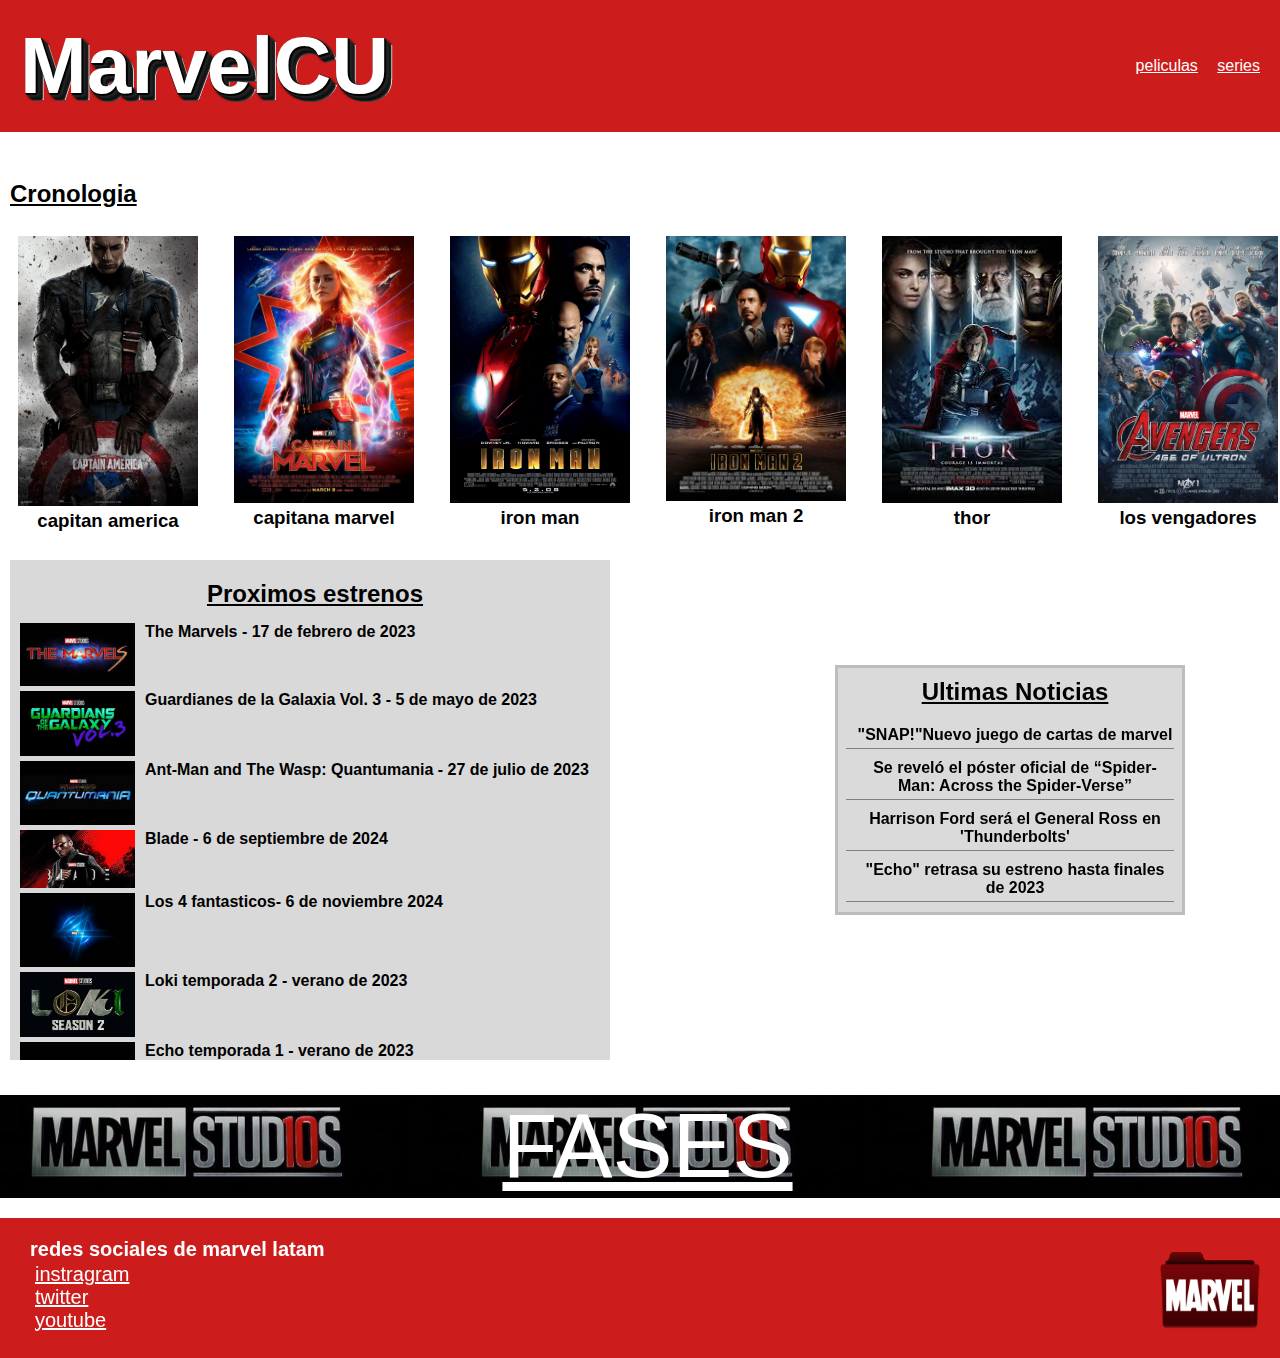
<file: index.html>
<!DOCTYPE html>
<html lang="en">

<head>
    <meta charset="UTF-8">
    <meta http-equiv="X-UA-Compatible" content="IE=edge">
    <meta name="viewport" content="width=device-width, initial-scale=1.0">
    <link rel="stylesheet" href="./css/style.css">
    <title>Proyecto CoderHouse</title>
</head>

<body>

    <header>
        <h1>MarvelCU</h1>

        <nav class="textoBajo">
            <ul>
                <a href="./peliculas/index.html">peliculas</a>
                <a href="./series/index.html">series</a>
            </ul>
        </nav>
    </header>

    <main>
        <a href="./cronologia/index.html"><h2 class="name">Cronologia</h2></a>
        <section class="ordenPosters">
            

            <article class="cronologia">
                <img class="poster" src="./imagenes/cap1.jpg" width="180px">
                <h3>capitan america</h3>
            </article>

            <article class="cronologia">
                <img class="poster" src="./imagenes/capitanamarvel.jpg" width="180px">
                <h3>capitana marvel</h3>
            </article>

            <article class="cronologia">
                <img class="poster" src="./imagenes/ironman1.jpg" width="180px">
                <h3>iron man</h3>
            </article>

            <article class="cronologia">
                <img class="poster" src="./imagenes/ironman2.jpg" width="180px">
                <h3>iron man 2</h3>
            </article>

            <article class="cronologia">
                <img class="poster" src="./imagenes/thor.jpg" width="180px">
                <h3>thor</h3>
            </article>

            <article class="cronologia">
                <img class="poster" src="./imagenes/avenger1.jpg" width="180px">
                <h3>los vengadores</h3>
            </article>

        </section>

        <section class="grid-container">

        <div class="grid1"> 

            <h2>Proximos estrenos</h2>

            <article class="estrenos">
                <img src="./imagenes/marvels.jpg" width="115px">
                <h4>The Marvels - 17 de febrero de 2023</h4>
            </article>
            
            <article class="estrenos">
                <img src="./imagenes/guardianesvol3.jpg" width="115px" >
                <h4>Guardianes de la Galaxia Vol. 3 - 5 de mayo de 2023</h4>
            </article>
            <article class="estrenos">
                <img src="./imagenes/ant3.png" width="115px">
                <h4>Ant-Man and The Wasp: Quantumania - 27 de julio de 2023</h4>
            </article>

            <article class="estrenos">
                <img src="./imagenes/blade.jpg" width="115px">
                <h4>Blade - 6 de septiembre de 2024</h4>
            </article>

            <article class="estrenos">
                <img src="./imagenes/4fantasticos.jpeg" width="115px">
                <h4>Los 4 fantasticos- 6 de noviembre 2024</h4>
            </article>
            
            <article class="estrenos">
                <img src="./imagenes/loki2.jpg" width="115px">
                <h4>Loki temporada 2 - verano de 2023</h4>
            </article>

            <article class="estrenos"> 
                <img src="./imagenes/echo.jpeg" width="115px">
                <h4>Echo temporada 1 - verano de 2023</h4>
            </article>

            <article class="estrenos">
                <img src="./imagenes/capm2.png" width="115px">
                <h4>Capitana Marvel 2 - 28 de julio 2023</h4>
            </article>

            <article class="estrenos">
                <img src="./imagenes/secretinvasion.jpeg" width="115px">
                <h4>Secret Invasion temporada 1 - primavera de 2023</h4>
            </article>

            <article class="estrenos">
                <img src="./imagenes/ironsheart.jpeg" width="115px">
                <h4>Ironheart temporada 1 - otoño 2023</h4>
            </article>

            <article class="estrenos">
                <img src="./imagenes/cap4.jpg" width="115px">
            <h4>Capitan America: new world order - 3 de mayo 2024</h4>
            </article>

        </div>

        <div class="grid2">

            <h2>Ultimas Noticias</h2>

            <article class="text">
                <h4>"SNAP!"Nuevo juego de cartas de marvel</h4>
            </article>

            <article class="text">
                <h4>Se reveló el póster oficial de “Spider-Man: Across the Spider-Verse”</h4>
            </article>

            <article class="text">
                <h4>Harrison Ford será el General Ross en 'Thunderbolts'</h4>
            </article>
            
            <article class="text">
                <h4>"Echo" retrasa su estreno hasta finales de 2023</h4>
            </article>
        </div>

        </section>

        <aside class="grid3">

            <article class="fases">
                <a href="./fases/index.html">FASES</a>
            </article>

        </aside>
    </main>

    <footer>
        <div class="redes">
            <h4 class="redes">redes sociales de marvel latam</h4>
            <a href="https://www.instagram.com/marvellatam/?hl=es-la" target="_blank">instragram</a>
            <a href="http://https://twitter.com/MarvelLATAM?ref_src=twsrc%5Egoogle%7Ctwcamp%5Eserp%7Ctwgr%5Eauthor" target="_blank" rel="noopener noreferrer">twitter</a>
            <a href="http://https://www.youtube.com/@MarvelLatino" target="_blank" rel="noopener noreferrer">youtube</a>
        </div>

        <img src="./imagenes/Marvel_icon-icons.com_61667.png" width="100px">

    </footer>


</body>

</html>
</file>
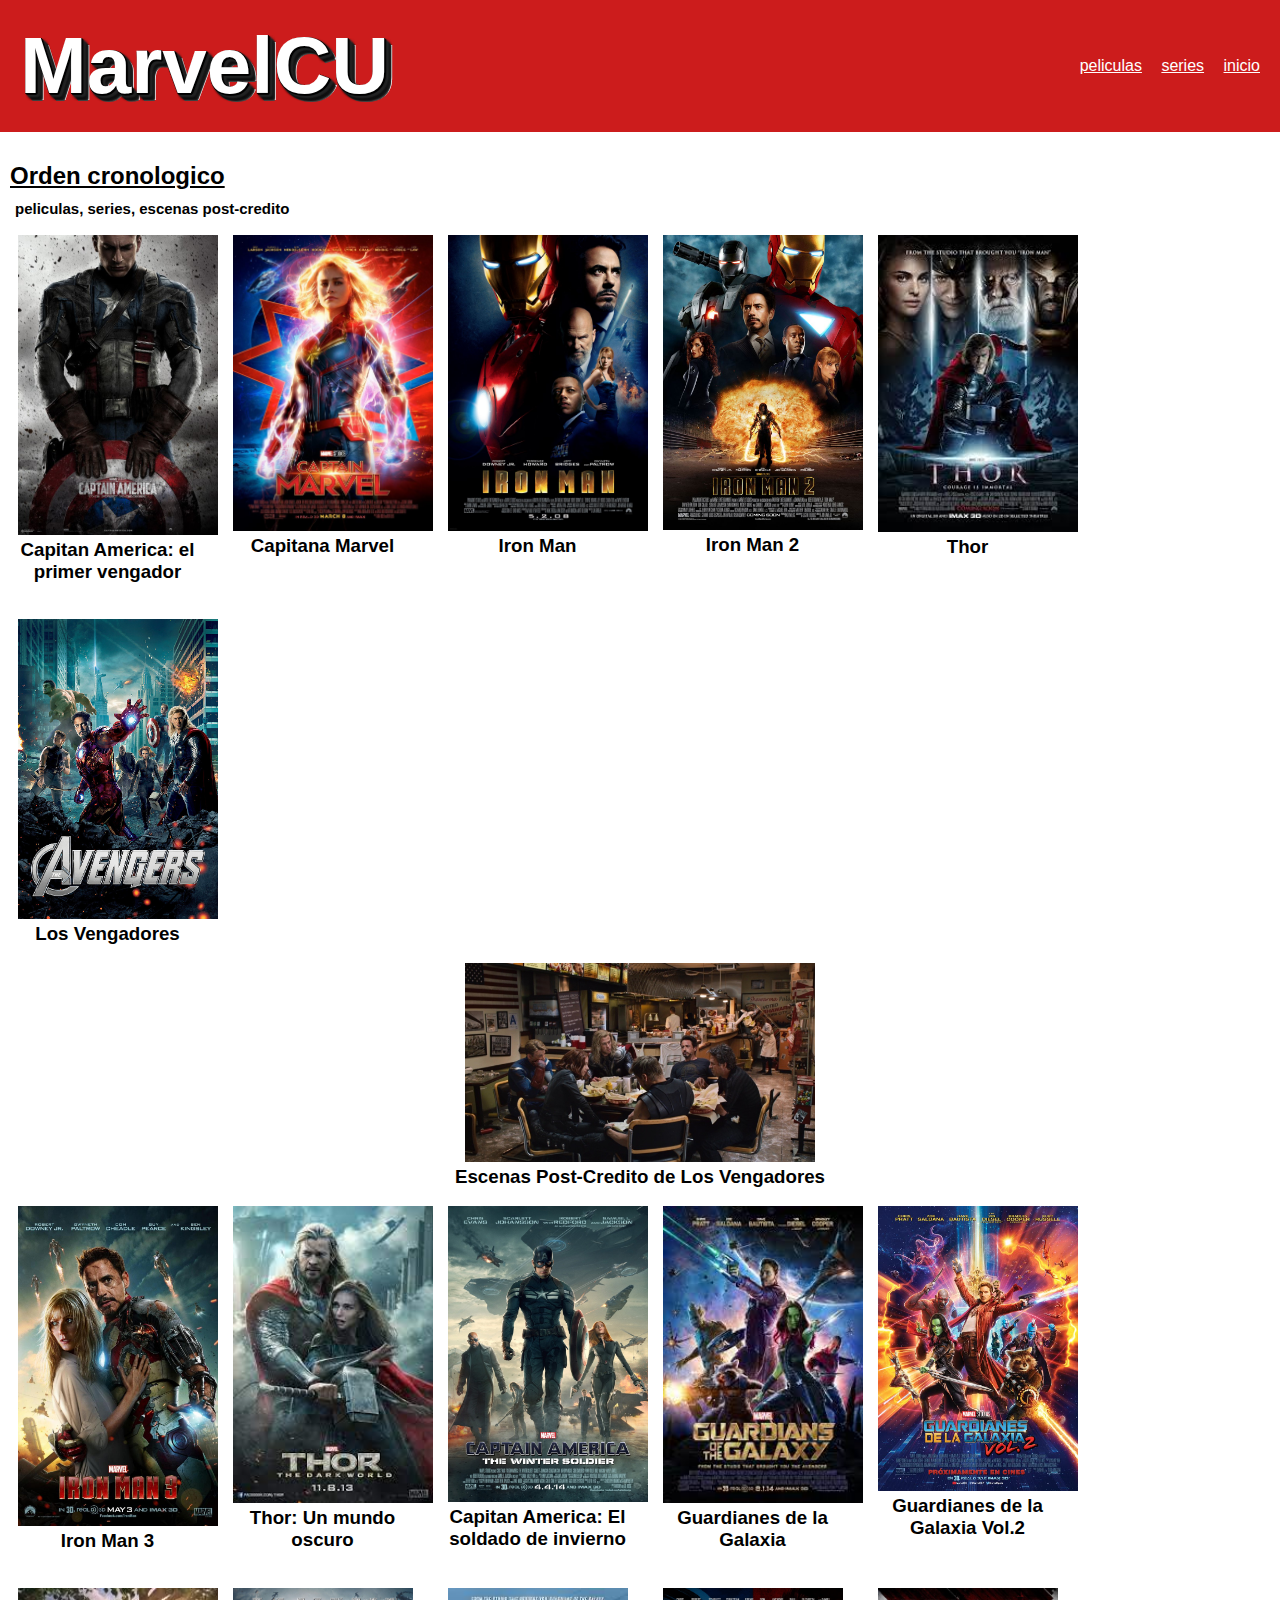
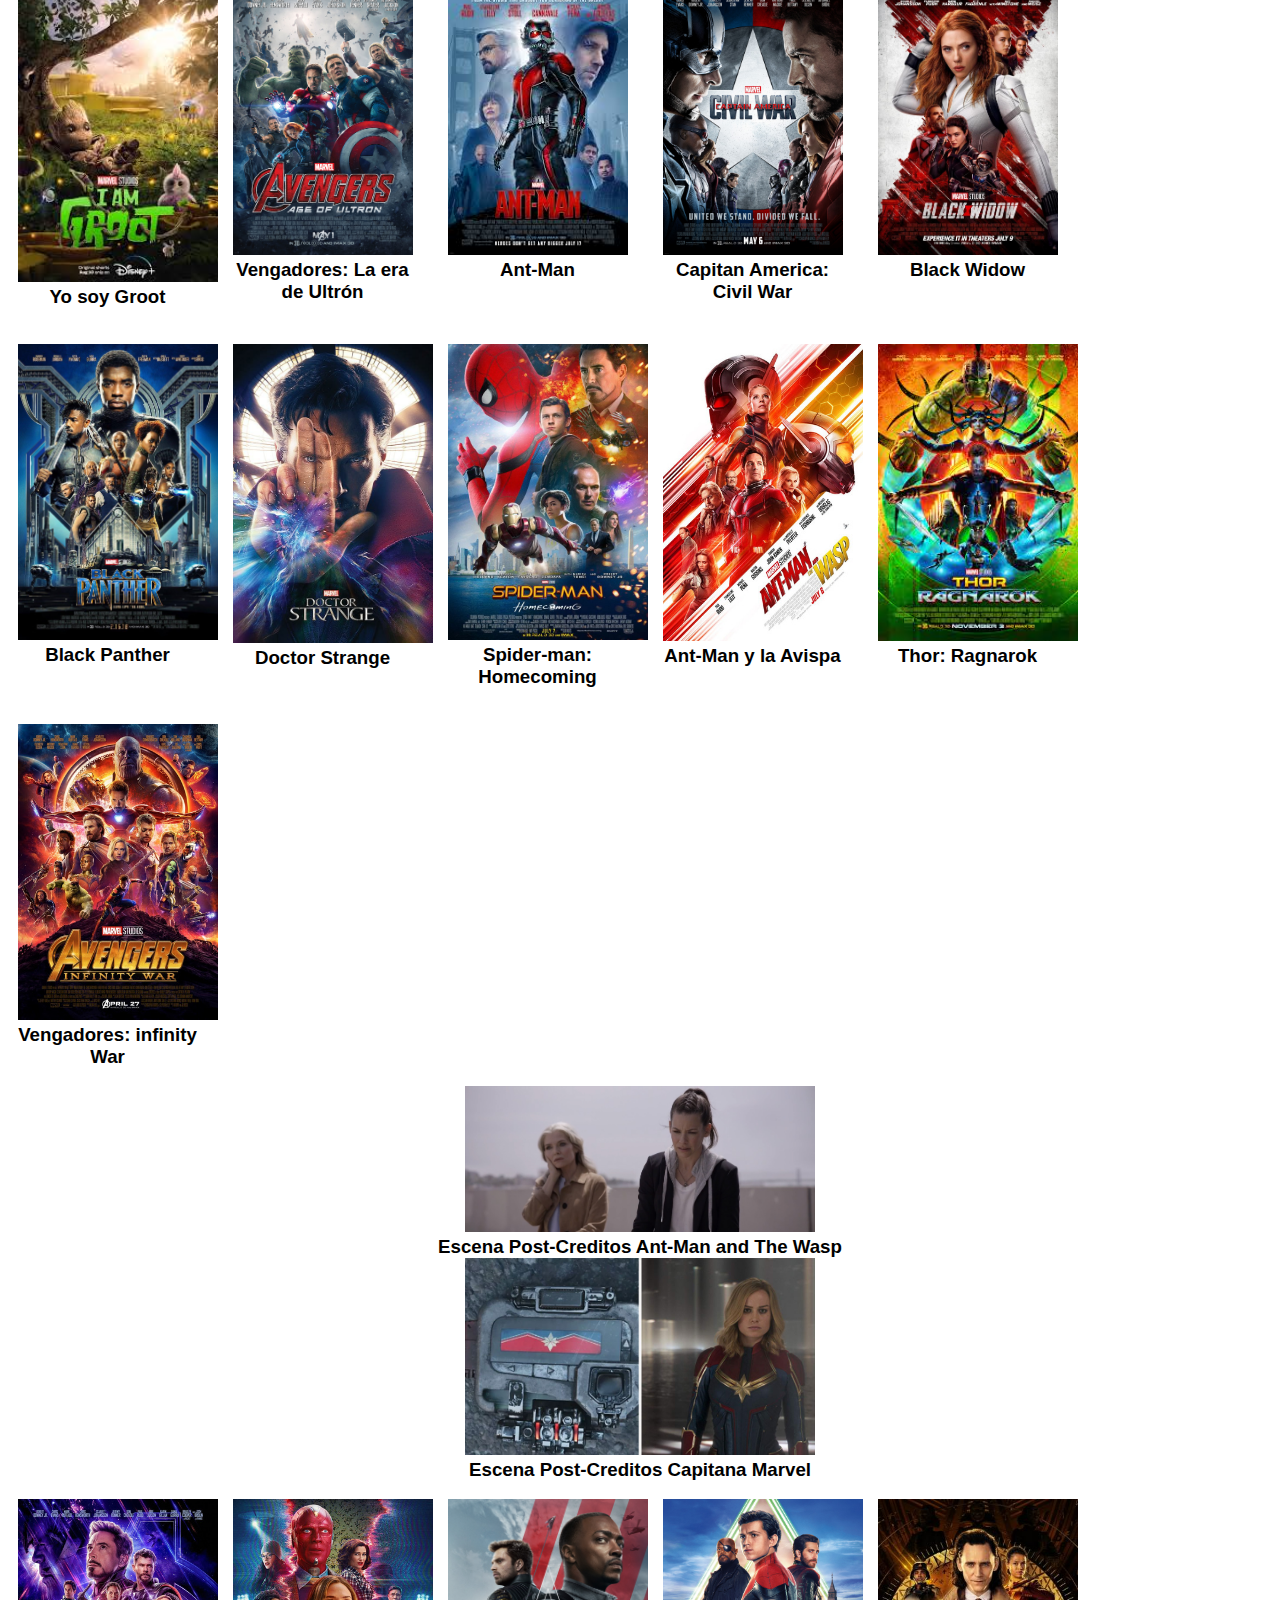
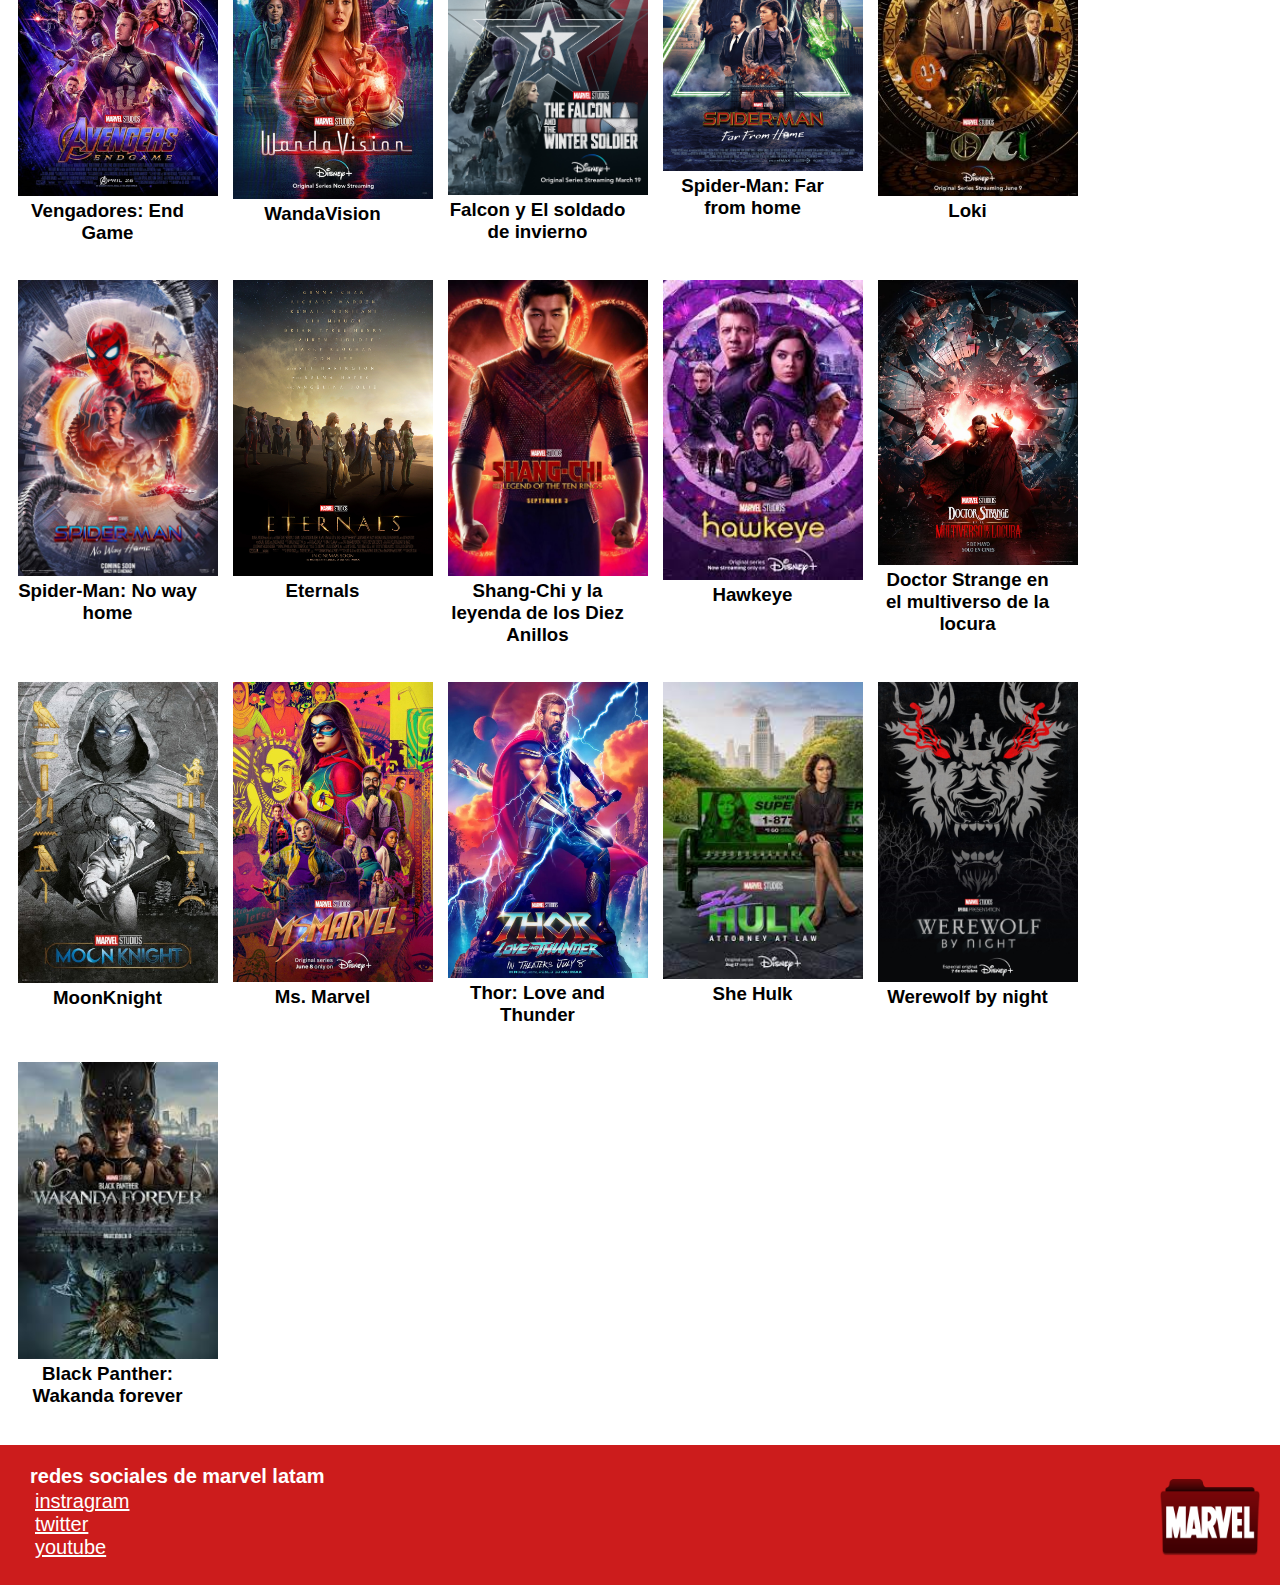
<file: cronologia/index.html>
<!DOCTYPE html>
<html lang="en">

<head>
    <meta charset="UTF-8">
    <meta http-equiv="X-UA-Compatible" content="IE=edge">
    <meta name="viewport" content="width=device-width, initial-scale=1.0">
    <link rel="stylesheet" href="../css/style.css">
    <title>Proyecto CoderHouse</title>
</head>

<body>

    <header>
        <h1>MarvelCU</h1>

        <nav class="textoBajo">
            <ul>
                <a href="../peliculas">peliculas</a>
                <a href="../series">series</a>
                <a href="../index.html">inicio</a>
            </ul>
        </nav>
    </header>

    <main>
        <h2>Orden cronologico</h2>
        <h3 class="subtitulo">peliculas, series, escenas post-credito</h3>

        <section class="cronoOrden">
            <article class="crono">
                <img class="poster" src="../imagenes/cap1.jpg" width="200px">
                <h3>Capitan America: el primer vengador</h3>
            </article>

            <article class="crono">
                <img class="poster" src="../imagenes/capitanamarvel.jpg" width="200px">
                <h3>Capitana Marvel</h3>
            </article>

            <article class="crono">
                <img class="poster" src="../imagenes/ironman1.jpg" width="200px">
                <h3>Iron Man</h3>
            </article>

            <article class="crono">
                <img class="poster" src="../imagenes/ironman2.jpg" width="200px">
                <h3>Iron Man 2</h3>
            </article>

            <article class="crono">
                <img class="poster" src="../imagenes/thor.jpg" width="200px">
                <h3>Thor</h3>
            </article>

            <article class="crono">
                <img class="poster" src="../imagenes/vengadores1.jpg" width="200px">
                <h3>Los Vengadores</h3>
            </article>

            <article class="cronoPost">
                <img src="../imagenes/avengerspost.jpg" width="350px">
                <h3>Escenas Post-Credito de Los Vengadores</h3>
            </article>

            <article class="crono">
                <img class="poster" src="../imagenes/ironman3.jpg" width="200px">
                <h3>Iron Man 3</h3>
            </article>

            <article class="crono">
                <img class="poster" src="../imagenes/thor2.jpg" width="200px">
                <h3>Thor: Un mundo oscuro</h3>
            </article>

            <article class="crono">
                <img class="poster" src="../imagenes/cap2.jpg" width="200px">
                <h3>Capitan America: El soldado de invierno</h3>
            </article>

            <article class="crono">
                <img class="poster" src="../imagenes/guardianesvol1.jpg" width="200px">
                <h3>Guardianes de la Galaxia</h3>
            </article>

            <article class="crono">
                <img class="poster" src="../imagenes/guardianesvol2.jpg" width="200px">
                <h3>Guardianes de la Galaxia Vol.2</h3>
            </article>

            <article class="crono">
                <img class="poster" src="../imagenes/groot.jpg" width="200px">
                <h3>Yo soy Groot</h3>
            </article>

            <article class="crono">
                <img class="poster" src="../imagenes/avenger1.jpg" width="180px">
                <h3>Vengadores: La era de Ultrón</h3>
            </article>

            <article class="crono">
                <img class=" poster" src="../imagenes/antman1.jpg" width="180px">
                <h3>Ant-Man</h3>
            </article>

            <article class="crono">
                <img class="poster" src="../imagenes/civilwar.jpg" width="180px">
                <h3>Capitan America: Civil War</h3>
            </article>

            <article class="crono">
                <img class="poster" src="../imagenes/blackwidow.jpg" width="180px">
                <h3>Black Widow</h3>
            </article>

            <article class="crono">
                <img class="poster" src="../imagenes/blackphanter.jpg" width="200px">
                <h3>Black Panther</h3>
            </article>

            <article class="crono">
                <img class="poster" src="../imagenes/drstrange.jpg" width="200px">
                <h3>Doctor Strange</h3>
            </article>

            <article class="crono">
                <img class="poster" src="../imagenes/spiderman1.jpg" width="200px">
                <h3>Spider-man: Homecoming</h3>
            </article>

            <article class="crono">
                <img class="poster" src="../imagenes/antmanwasp.jpg" width="200px">
                <h3>Ant-Man y la Avispa</h3>
            </article>

            <article class="crono">
                <img class="poster" src="../imagenes/thor3.jpg" width="200px">
                <h3>Thor: Ragnarok</h3>
            </article>

            <article class="crono">
                <img class="poster" src="../imagenes/infinitywar.jpg" width="200px">
                <h3>Vengadores: infinity War</h3>
            </article>

            <article class="cronoPost">
                <img class="poster" src="../imagenes/escenaantman.jpg" width="350px">
                <h3>Escena Post-Creditos Ant-Man and The Wasp</h3>
            </article>

            <article class="cronoPost">
                <img class="poster" src="../imagenes/postcapitanamarvel.jpg" width="350px">
                <h3>Escena Post-Creditos Capitana Marvel</h3>
            </article>

            <article class="crono">
                <img class="poster" src="../imagenes/endgame.jpg" width="200px">
                <h3>Vengadores: End Game</h3>
            </article>

            <article class="crono">
                <img class="poster" src="../imagenes/wandavision.jpg" width="200px">
                <h3>WandaVision</h3>
            </article>

            <article class="crono">
                <img class="poster" src="../imagenes/falconwinter.jpg" width="200px">
                <h3>Falcon y El soldado de invierno</h3>
            </article>

            <article class="pelis">
                <img class="poster" src="../imagenes/spiderman2.jpg" width="200px">
                <h3>Spider-Man: Far from home</h3>
            </article>

            <article class="crono">
                <img class="poster" src="../imagenes/lokk.jpg" width="200px">
                <h3>Loki</h3>
            </article>

            <article class="crono">
                <img class="poster" src="../imagenes/spiderman3.jpg" width="200px">
                <h3>Spider-Man: No way home</h3>
            </article>

            <article class="crono">
                <img class="poster" src="../imagenes/eternals.jpg" width="200px">
                <h3>Eternals</h3>
            </article>

            <article class="crono">
                <img class="poster" src="../imagenes/shangchi.jpg" width="200px">
                <h3>Shang-Chi y la leyenda de los Diez Anillos</h3>
            </article>

            <article class="crono">
                <img class="poster" src="../imagenes/haweye.jpg" width="200px">
                <h3>Hawkeye</h3>
            </article>

            <article class="crono">
                <img class="poster" src="../imagenes/drstrange2.jpg" width="200px">
                <h3>Doctor Strange en el multiverso de la locura</h3>
            </article>

            <article class="crono">
                <img class="poster" src="../imagenes/moonknight.png" width="200px">
                <h3>MoonKnight</h3>
            </article>

            <article class="crono">
                <img class="poster" src="../imagenes/ms marvel.jpg" width="200px">
                <h3>Ms. Marvel</h3>
            </article>

            <article class="crono">
                <img class="poster" src="../imagenes/thor4.jpg" width="200px">
                <h3>Thor: Love and Thunder</h3>
            </article>

            <article class="crono">
                <img class="poster" src="../imagenes/shehulk.jpg" width="200px">
                <h3>She Hulk</h3>
            </article>

            <article class="crono">
                <img class="poster" src="../imagenes/werewolf.jpg" width="200px">
                <h3>Werewolf by night</h3>
            </article>

            <article class="crono">
                <img class="poster" src="../imagenes/wakandaforever.jpg" width="200px">
                <h3>Black Panther: Wakanda forever</h3>
            </article>
        </section>



    </main>





    <footer>
        <div class="redes">
            <h4 class="redes">redes sociales de marvel latam</h4>
            <a href="https://www.instagram.com/marvellatam/?hl=es-la" target="_blank">instragram</a>
            <a href="http://https://twitter.com/MarvelLATAM?ref_src=twsrc%5Egoogle%7Ctwcamp%5Eserp%7Ctwgr%5Eauthor" target="_blank" rel="noopener noreferrer">twitter</a>
            <a href="http://https://www.youtube.com/@MarvelLatino" target="_blank" rel="noopener noreferrer">youtube</a>
        </div>

        <img src="../imagenes/Marvel_icon-icons.com_61667.png" width="100px">

    </footer>

</body>
</html>
</file>
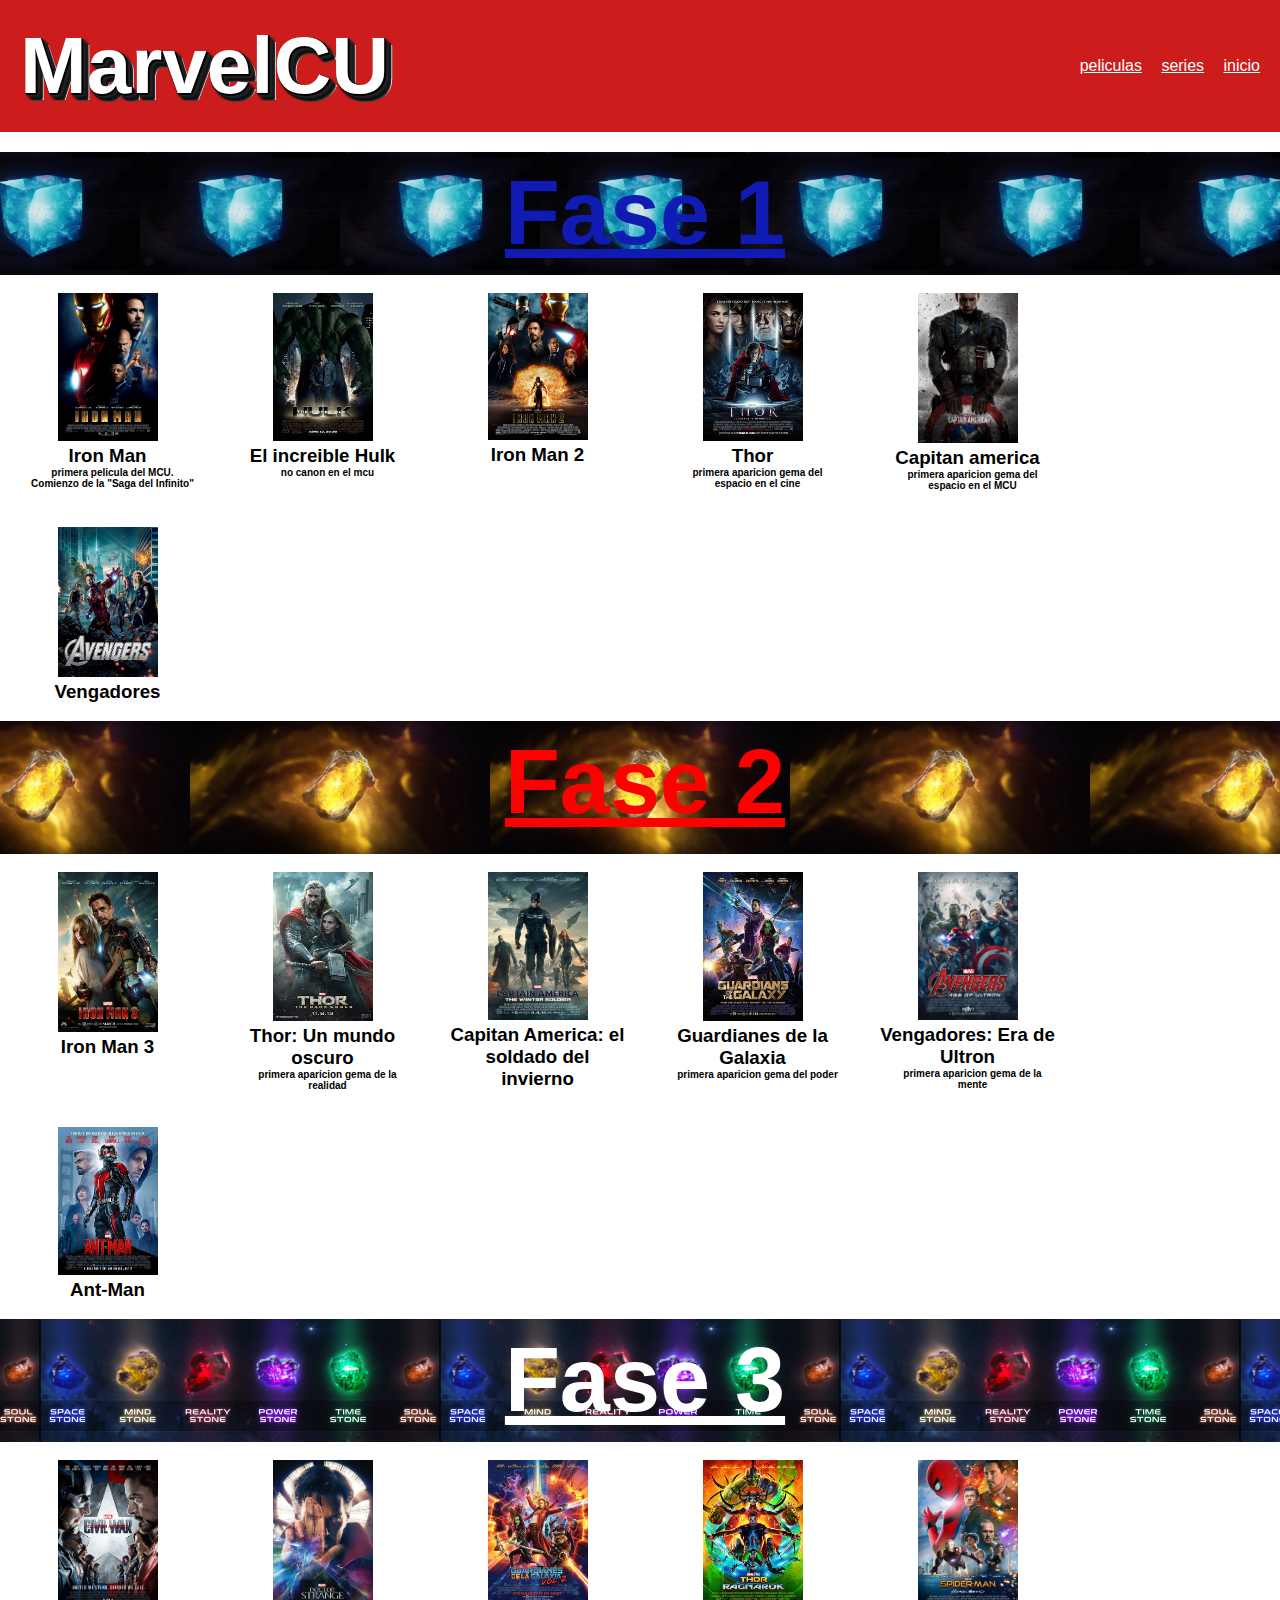
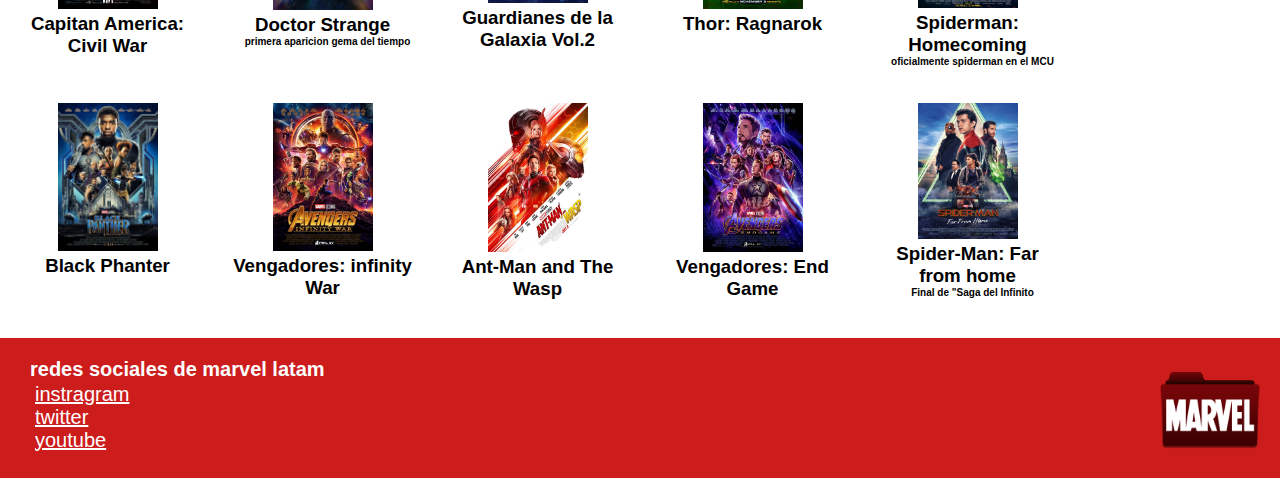
<file: fases/index.html>
<!DOCTYPE html>
<html lang="en">

<head>
    <meta charset="UTF-8">
    <meta http-equiv="X-UA-Compatible" content="IE=edge">
    <meta name="viewport" content="width=device-width, initial-scale=1.0">
    <link rel="stylesheet" href="../css/style.css">
    <title>Proyecto CoderHouse</title>
</head>

<body>

    <header>
        <h1>MarvelCU</h1>

        <nav class="textoBajo">
            <ul>
                <a href="../peliculas/index.html">peliculas</a>
                <a href="../series/index.html">series</a>
                <a href="../index.html">inicio</a>
            </ul>
        </nav>
    </header>


    <main>

        <h2 class="fase1">Fase 1</h2>
        
        <section class="ordenFases">

            <article class="fase">
                <img class="poster" src="../imagenes/ironman1.jpg" width="100px">
                <h3>Iron Man</h3>
                <h4 class="datos">primera pelicula del MCU.</h4>
                <h4 class="datos">Comienzo de la "Saga del Infinito"</h4>
            </article>
            
            <article class="fase">
                <img class="poster" src="../imagenes/hulk.jpg" width="100px">
                <h3>El increible Hulk</h3>
                <h4 class="datos">no canon en el mcu</h4>
            </article>

            <article class="fase">
                <img class="poster" src="../imagenes/ironman2.jpg" width="100px">
                <h3>Iron Man 2</h3>
            </article>

            <article class="fase">
                <img class="poster" src="../imagenes/thor.jpg" width="100px">
                <h3>Thor</h3>
                <h4 class="datos">primera aparicion gema del espacio en el cine</h4>
            </article>

            <article class="fase">
                <img class="poster" src="../imagenes/cap1.jpg" width="100px">
                <h3>Capitan america</h3>
                <h4 class="datos">primera aparicion gema del espacio en el MCU</h4>
            </article>

            <article class="fase">
                <img class="poster" src="../imagenes/vengadores1.jpg" width="100px">
                <h3>Vengadores</h3>
            </article>
        </section>

        <h2 class="fase2">Fase 2</h2>

        <section class="ordenFases">
            <article class="fase">
                <img class="poster" src="../imagenes/ironman3.jpg" width="100px">
                <h3>Iron Man 3</h3>
            </article>

            <article class="fase">
                <img class="poster" src="../imagenes/thor2.jpg" width="100px">
                <h3>Thor: Un mundo oscuro</h3>
                <h4 class="datos">primera aparicion gema de la realidad</h4>
            </article>

            <article class="fase">
                <img src="../imagenes/cap2.jpg" width="100px">
                <h3>Capitan America: el soldado del invierno</h3>
            </article>

            <article class="fase">
                <img class="poster" src="../imagenes/guardianesvol1.jpg" width="100px">
                <h3>Guardianes de la Galaxia</h3>
                <h4 class="datos">primera aparicion gema del poder</h4>
            </article>

            <article class="fase">
                <img class="poster" src="../imagenes/avenger1.jpg" width="100px">
                <h3>Vengadores: Era de Ultron</h3>
                <h4 class="datos">primera aparicion gema de la mente</h4>
            </article>

            <article class="fase">
                <img class="poster" src="../imagenes/antman1.jpg" width="100px">
                <h3>Ant-Man</h3>
            </article>
        </section>

        <h2 class="fase3">Fase 3</h2>
        <section class="ordenFases">

            <article class="fase">
                <img class="poster" src="../imagenes/civilwar.jpg" width="100px">
                <h3>Capitan America: Civil War</h3>
            </article>

            <article class="fase">
                <img class="poster" src="../imagenes/drstrange.jpg" width="100px">
                <h3>Doctor Strange</h3>
                <h4 class="datos">primera aparicion gema del tiempo</h4>
            </article>

            <article class="fase">
                <img class="poster" src="../imagenes/guardianesvol2.jpg" width="100px">
                <h3>Guardianes de la Galaxia Vol.2</h3>
            </article>

            <article class="fase">
                <img class="poster" src="../imagenes/thor3.jpg" width="100px">
                <h3>Thor: Ragnarok</h3>
            </article>

            <article class="fase">
                <img class="poster" src="../imagenes/spiderman1.jpg" width="100px">
                <h3>Spiderman: Homecoming</h3>
                <h4 class="datos">oficialmente spiderman en el MCU</h4>
            </article>

            <article class="fase">
                <img class="poster" src="../imagenes/blackphanter.jpg" width="100px">
                <h3>Black Phanter</h3>
            </article>

            <article class="fase">
                <img class="poster" src="../imagenes/infinitywar.jpg" width="100px">
                <h3>Vengadores: infinity War</h3>
            </article>

            <article class="fase">
                <img class="poster" src="../imagenes/antmanwasp.jpg" width="100px">
                <h3>Ant-Man and The Wasp</h3>
            </article>

            <article class="fase">
                <img class="poster" src="../imagenes/endgame.jpg" width="100px">
                <h3>Vengadores: End Game</h3>
            </article>

            <article class="fase">
                <img class="poster" src="../imagenes/spiderman2.jpg" width="100px">
                <h3>Spider-Man: Far from home</h3>
                <h4 class="datos">Final de "Saga del Infinito</h4>
            </article>
        </section>

    </main>


    <footer>
        <div class="redes">
            <h4 class="redes">redes sociales de marvel latam</h4>
            <a href="https://www.instagram.com/marvellatam/?hl=es-la" target="_blank">instragram</a>
            <a href="http://https://twitter.com/MarvelLATAM?ref_src=twsrc%5Egoogle%7Ctwcamp%5Eserp%7Ctwgr%5Eauthor" target="_blank" rel="noopener noreferrer">twitter</a>
            <a href="http://https://www.youtube.com/@MarvelLatino" target="_blank" rel="noopener noreferrer">youtube</a>
        </div>


        <img src="../imagenes/Marvel_icon-icons.com_61667.png" width="100px">

    </footer>

</body>

</html>
</file>
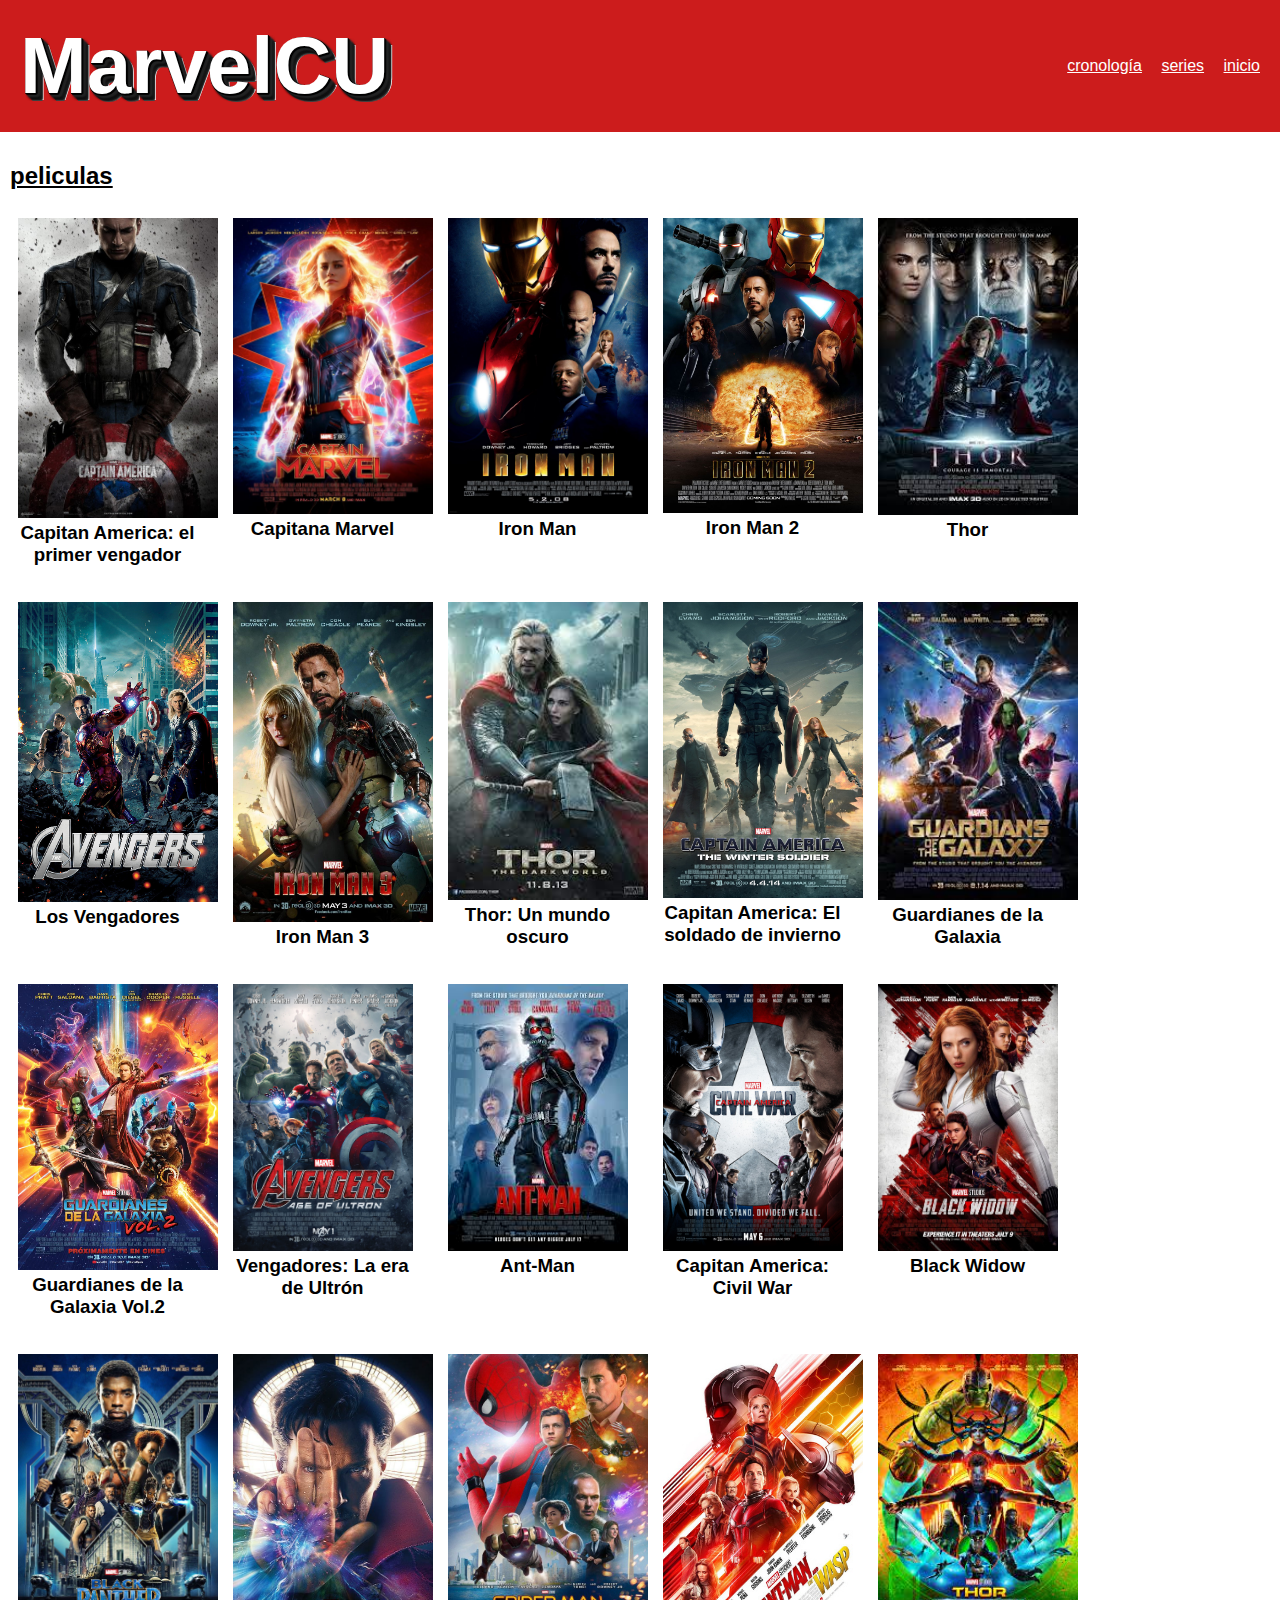
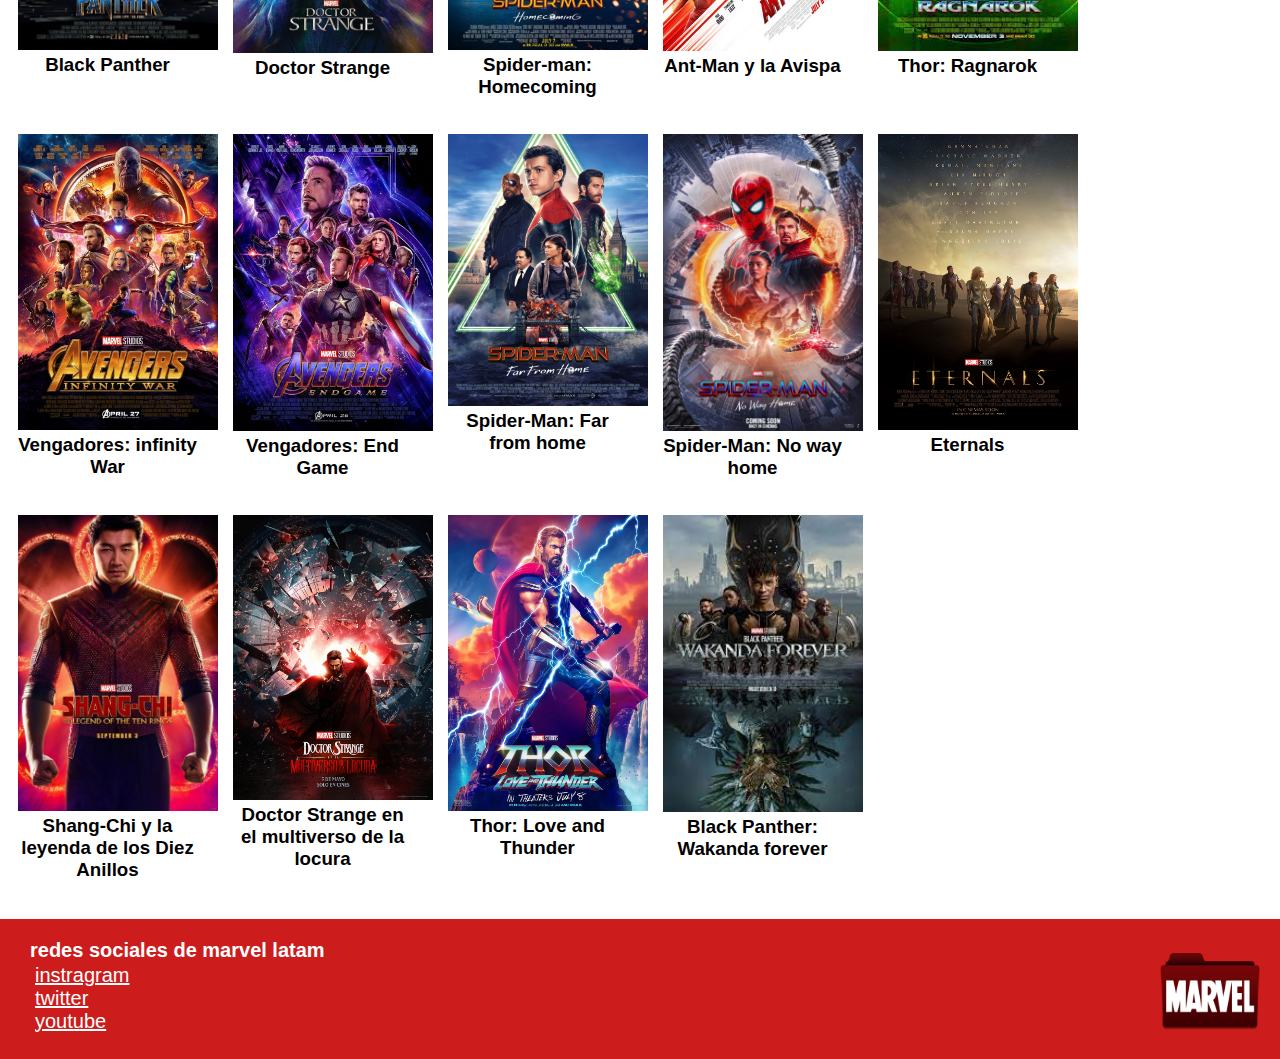
<file: peliculas/index.html>
<!DOCTYPE html>
<html lang="en">

<head>
    <meta charset="UTF-8">
    <meta http-equiv="X-UA-Compatible" content="IE=edge">
    <meta name="viewport" content="width=device-width, initial-scale=1.0">
    <link rel="stylesheet" href="../css/style.css">
    <title>Proyecto CoderHouse</title>
</head>

<body>

    <header>
        <h1>MarvelCU</h1>

        <nav class="textoBajo">
            <ul>
                <a href="../cronologia/index.html">cronología</a>
                <a href="../series/index.html">series</a>
                <a href="../index.html">inicio</a>
            </ul>
        </nav>
    </header>


    <main>
        <h2>peliculas</h2>
        <section class="ordenPelis">
            

            <article class="pelis">
                <img class="poster" src="../imagenes/cap1.jpg" width="200px">
                <h3>Capitan America: el primer vengador</h3>
            </article>

            <article class="pelis">
                <img class="poster" src="../imagenes/capitanamarvel.jpg" width="200px">
                <h3>Capitana Marvel</h3>
            </article>

            <article class="pelis">
                <img class="poster" src="../imagenes/ironman1.jpg" width="200px">
                <h3>Iron Man</h3>
            </article>

            <article class="pelis">
                <img class="poster" src="../imagenes/ironman2.jpg" width="200px">
                <h3>Iron Man 2</h3>
            </article>

            <article class="pelis">
                <img class="poster" src="../imagenes/thor.jpg" width="200px">
                <h3>Thor</h3>
            </article>

            <article class="pelis">
                <img class="poster" src="../imagenes/vengadores1.jpg" width="200px">
                <h3>Los Vengadores</h3>
            </article>

            <article class="pelis">
                <img class="poster" src="../imagenes/ironman3.jpg" width="200px">
                <h3>Iron Man 3</h3>
            </article>

            <article class="pelis">
                <img class="poster" src="../imagenes/thor2.jpg" width="200px">
                <h3>Thor: Un mundo oscuro</h3>
            </article>

            <article class="pelis">
                <img class="poster" src="../imagenes/cap2.jpg" width="200px">
                <h3>Capitan America: El soldado de invierno</h3>
            </article>

            <article class="pelis">
                <img class="poster" src="../imagenes/guardianesvol1.jpg" width="200px">
                <h3>Guardianes de la Galaxia</h3>
            </article>

            <article class="pelis">
                <img class="poster" src="../imagenes/guardianesvol2.jpg" width="200px">
                <h3>Guardianes de la Galaxia Vol.2</h3>
            </article>

            <article class="pelis">
                <img class="poster" src="../imagenes/avenger1.jpg" width="180px">
                <h3>Vengadores: La era de Ultrón</h3>
            </article>

            <article class="pelis">
                <img class="poster" src="../imagenes/antman1.jpg" width="180px">
                <h3>Ant-Man</h3>
            </article>

            <article class="pelis">
                <img class="poster" src="../imagenes/civilwar.jpg" width="180px">
                <h3>Capitan America: Civil War</h3>
            </article>

            <article class="pelis">
                <img class="poster" src="../imagenes/blackwidow.jpg" width="180px">
                <h3>Black Widow</h3>
            </article>

            <article class="pelis">
                <img class="poster" src="../imagenes/blackphanter.jpg" width="200px">
                <h3>Black Panther</h3>
            </article>

            <article class="pelis">
                <img class="poster" src="../imagenes/drstrange.jpg" width="200px">
                <h3>Doctor Strange</h3>
            </article>

            <article class="pelis">
                <img class="poster" src="../imagenes/spiderman1.jpg" width="200px">
                <h3>Spider-man: Homecoming</h3>
            </article>

            <article class="pelis">
                <img class="poster" src="../imagenes/antmanwasp.jpg" width="200px">
                <h3>Ant-Man y la Avispa</h3>
            </article>

            <article class="pelis">
                <img class="poster" src="../imagenes/thor3.jpg" width="200px">
                <h3>Thor: Ragnarok</h3>
            </article>

            <article class="pelis">
                <img class="poster" src="../imagenes/infinitywar.jpg" width="200px">
                <h3>Vengadores: infinity War</h3>
            </article>

            <article class="pelis">
                <img class="poster" src="../imagenes/endgame.jpg" width="200px">
                <h3>Vengadores: End Game</h3>
            </article>

            <article class="pelis">
                <img class="poster" src="../imagenes/spiderman2.jpg" width="200px">
                <h3>Spider-Man: Far from home</h3>
            </article>

            <article class="pelis">
                <img class="poster" src="../imagenes/spiderman3.jpg" width="200px">
                <h3>Spider-Man: No way home</h3>
            </article>

            <article class="pelis">
                <img class="poster" src="../imagenes/eternals.jpg" width="200px">
                <h3>Eternals</h3>
            </article>

            <article class="pelis">
                <img class="poster" src="../imagenes/shangchi.jpg" width="200px">
                <h3>Shang-Chi y la leyenda de los Diez Anillos</h3>
            </article>

            <article class="pelis">
                <img class="poster" src="../imagenes/drstrange2.jpg" width="200px">
                <h3>Doctor Strange en el multiverso de la locura</h3>
            </article>

            <article class="pelis">
                <img class="poster" src="../imagenes/thor4.jpg" width="200px">
                <h3>Thor: Love and Thunder</h3>
            </article>

            <article class="pelis">
                <img class="poster" src="../imagenes/wakandaforever.jpg" width="200px">
                <h3>Black Panther: Wakanda forever</h3>
            </article>
        </section>
    </main>

    <footer>
        <div class="redes">
            <h4 class="redes">redes sociales de marvel latam</h4>
            <a href="https://www.instagram.com/marvellatam/?hl=es-la" target="_blank">instragram</a>
            <a href="http://https://twitter.com/MarvelLATAM?ref_src=twsrc%5Egoogle%7Ctwcamp%5Eserp%7Ctwgr%5Eauthor" target="_blank" rel="noopener noreferrer">twitter</a>
            <a href="http://https://www.youtube.com/@MarvelLatino" target="_blank" rel="noopener noreferrer">youtube</a>
        </div>

        <img src="../imagenes/Marvel_icon-icons.com_61667.png" width="100px">

    </footer>

</body>

</html>
</file>
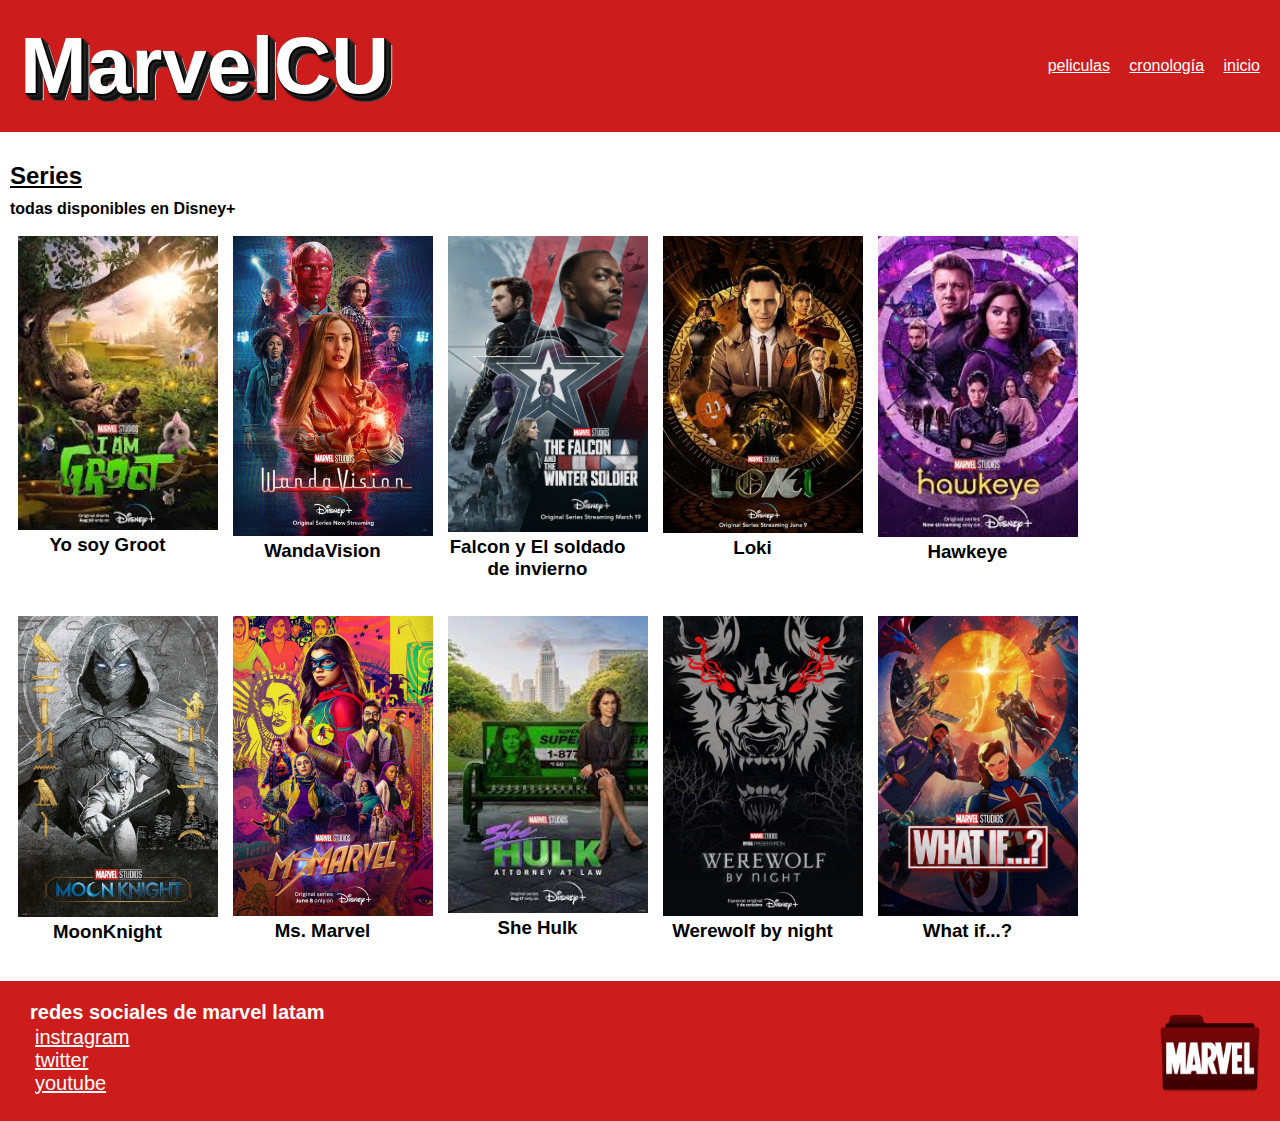
<file: series/index.html>
<!DOCTYPE html>
<html lang="en">

<head>
    <meta charset="UTF-8">
    <meta http-equiv="X-UA-Compatible" content="IE=edge">
    <meta name="viewport" content="width=device-width, initial-scale=1.0">
    <link rel="stylesheet" href="../css/style.css">
    <title>Proyecto CoderHouse</title>
</head>

<body>

    <header>
        <h1>MarvelCU</h1>

        <nav class="textoBajo">
            <ul>
                <a href="../peliculas/index.html">peliculas</a>
                <a href="../cronologia/index.html">cronología</a>
                <a href="../index.html">inicio</a>
            </ul>
        </nav>
    </header>

    <main>
        <h2>Series</h2>
        <h4>todas disponibles en Disney+</h4>
        <section class="ordenSeries">

            <article class="series">
                <img class="poster" src="../imagenes/groot.jpg" width="200px">
                <h3>Yo soy Groot</h3>
            </article>
            
            <article class="series">
                <img class="poster" src="../imagenes/wandavision.jpg" width="200px">
                <h3>WandaVision</h3>
            </article>

            <article class="series">
                <img class="poster" src="../imagenes/falconwinter.jpg" width="200px">
                <h3>Falcon y El soldado de invierno</h3>
            </article>

            <article class="series">
                <img class="poster" src="../imagenes/lokk.jpg" width="200px">
                <h3>Loki</h3>
            </article>

            <article class="series">
                <img class="poster" src="../imagenes/haweye.jpg" width="200px">
                <h3>Hawkeye</h3>
            </article>

            <article class="series">
                <img class="poster" src="../imagenes/moonknight.png" width="200px">
                <h3>MoonKnight</h3>
            </article>

            <article class="series">
                <img class="poster" src="../imagenes/ms marvel.jpg" width="200px">
                <h3>Ms. Marvel</h3>
            </article>

            <article class="series">
                <img class="poster" src="../imagenes/shehulk.jpg" width="200px">
                <h3>She Hulk</h3>
            </article>

            <article class="series">
                <img class="poster" src="../imagenes/werewolf.jpg" width="200px">
                <h3>Werewolf by night</h3>
            </article>

            <article class="series">
                <img class="poster" src="../imagenes/what if.jpg" width="200px">
                <h3>What if...?</h3>
            </article>

        </section>
    </main>

    <footer>
        <div class="redes">
            <h4 class="redes">redes sociales de marvel latam</h4>
            <a href="https://www.instagram.com/marvellatam/?hl=es-la" target="_blank">instragram</a>
            <a href="http://https://twitter.com/MarvelLATAM?ref_src=twsrc%5Egoogle%7Ctwcamp%5Eserp%7Ctwgr%5Eauthor" target="_blank" rel="noopener noreferrer">twitter</a>
            <a href="http://https://www.youtube.com/@MarvelLatino" target="_blank" rel="noopener noreferrer">youtube</a>
        </div>


        <img src="../imagenes/Marvel_icon-icons.com_61667.png" width="100px">

    </footer>

</body>

</html>
</file>
<file: css/style.css>
*{
    margin: 0;
    padding: 0;
    list-style: none;
    box-sizing: border-box;
    font-family: 'Gill Sans', 'Gill Sans MT', Calibri, 'Trebuchet MS', sans-serif;
}

/*-----------link---------*/

a{
    color: white;
}
a:hover{
    color: red;
}

/*-------- header --------*/
h1{
    font-size: 80px;
    display: flex;
    color: white;   
    font-weight: 280px;
    color: #ffffff;
    text-shadow: 0 1px 0px #000000, 1px 0 0px #000000, 1px 2px 1px #000000, 2px 1px 1px #000000, 2px 3px 2px #282a2b, 3px 2px 2px #1d1d1d, 3px 4px 2px #202020, 4px 3px 3px #3e3f3f, 4px 5px 3px #000000, 5px 4px 2px #161718, 5px 6px 2px #131314, 6px 5px 2px #1c1d1d, 6px 7px 1px #1f1f1f, 7px 6px 1px #242424, 7px 8px 0px #494949, 8px 7px 0px #f8fdff;
}

@media (min-width: 375px) {

    .h1{
        font-size: 40px;   }
}

header{
    display: flex;
    background-color: #CC1C1C;
    justify-content: space-between;
    align-items: center;
    padding: 20px;

}


a{
    padding-left: 15px;
}


h2 {
    padding-top: 20px;
    padding-left: 15px;
}

@media (max-widht: 375px){
    body{
        background-color: #CC1C1C;
    }        
    }
    


/*---- cronologia------*/

.name{
    color: black;
}

.name:hover{
    color: red;
}

.ordenPosters {

    display: flex;
    text-align: center;
    
}

.cronologia{

    padding: 18px;

}

.poster:hover{

    transform: scale(1.1);
    transition: all;
    transition-delay: 0.15s;
    -webkit-box-shadow: 0px 10px 13px -7px #000000, 5px 5px 15px 5px rgba(0,0,0,0.26), 5px 5px 15px 5px rgba(0,0,0,0.26); 
    box-shadow: 0px 10px 13px -7px #000000, 5px 5px 15px 5px rgba(0,0,0,0.26), 5px 5px 15px 5px rgba(0,0,0,0.26);
}
    

/*------------ GRID ----------- */


.grid-container {
    display: grid;
    grid-template-rows: 100px 100px 100px;
    grid-template-columns: 1fr 1fr 1fr 1fr 1fr;
    grid-gap: 5px;
    padding: 10px;
    grid-template-areas:
    "area1 area1 . area0 area0"
    "area1 area1 . area2 area2"
    "area1 area1 . area2 area2"
    "area1 area1 . area2 area2"
    "area3 area3 area3 area3 area3"
    ;
}
/* --------- Proximos estrenos-----------*/


    .grid1 {

        grid-area: area1;
        text-align: center;
        background: grey;
        text-align: center;
        border: 5px;
        left: 20px;
        background-color: #D9D9D9 ;
        width: 600px;
        height: 500px;
        padding: 10px;
        overflow: scroll;
}

h2{
    padding-bottom: 10px;
    padding-top: 10px;
    padding-left: 10px;
    text-decoration:underline;
}

.estrenos{

    display: flex;
    text-align: center;
    padding-top: 5px;
}



/*----------------NOTICIAS--------------*/

.grid2{
    grid-area: area2;
    background-color: rgb(219, 218, 218);
    text-align: center;
    width: 350px;
    height: 250px;
    border: rgb(189, 189, 189) solid;
    
}

.text{
    border-bottom: rgb(133, 128, 128) solid 1px;
    text-align: center;
    margin: 8px;
    padding-top: 2px;
    padding-bottom: 4px;
}


/* ----------- fases -----------------*/

aside{
    padding-top: 20px;
    grid-area: area3;
}


.fases{
    font-size: 90px;
    text-align: center;
    color: white;
    background-image: url(../imagenes/fases.png);
    background-size: 450px;
    background-position: center;
}

/* ----- footer ------*/

footer{

    background-color: #CC1C1C;
    padding: 20px;
    display: flex;
    justify-content: space-between;

}

.redes{
    font-size: 20px;
    color: white;
    padding-bottom: 2px;
    display: flex;
    flex-direction: column;
    
}

main{
    padding-top: 20px;
    padding-bottom: 20px;
}





/*============ PELICULAS ==============*/

.ordenPelis {

    display: flex;
    flex-wrap: wrap;
    text-align: center;
}

.pelis{

    padding: 18px;
    width: 215px;
    
    }


    /* ========== SERIES ======== */

.ordenSeries {

        display: flex;
        flex-wrap: wrap;
        text-align: center;
    }
h4{
    padding-left: 10px;
    
}

.series{
    
        padding: 18px;
        width: 215px;
        
        }
    



        /*========== CRONOLOGIA ===========*/

.subtitulo{

    padding-left: 15px;
    font-size: 15px;
}

.cronoOrden{
    display: flex;
    flex-wrap: wrap;
    text-align: center;
}

.crono{
    padding: 18px;
    width: 215px;
}

.cronoPost{
    text-align: center;
    width: 100%;

}


/* =============FASES========== */

.fase1{
    font-size: 90px;;
    text-align: center;
    color: rgb(16, 27, 180);
    background-image: url(../imagenes/fase1.jpg);
    background-size: 200px;
    background-position: center;
}

.fase2{

    font-size: 90px;;
    text-align: center;
    color: red;
    background-image: url(../imagenes/gemamente.jpg_large);
    background-size: 300px;
    background-position: center;
    padding-bottom: 20px;

}

.fase3{
    font-size: 90px;;
    text-align: center;
    color: white;
    background-image: url(../imagenes/stones.jpg);
    background-size: 400px;
    background-position: center;
}


.fase{

    padding: 18px;
    width: 215px;
    text-align: center;
    
    }

.ordenFases{
    display: flex;
    flex-wrap: wrap;
}

.datos{
    font-size: 10px;
    text-align: center;
}
</file>
